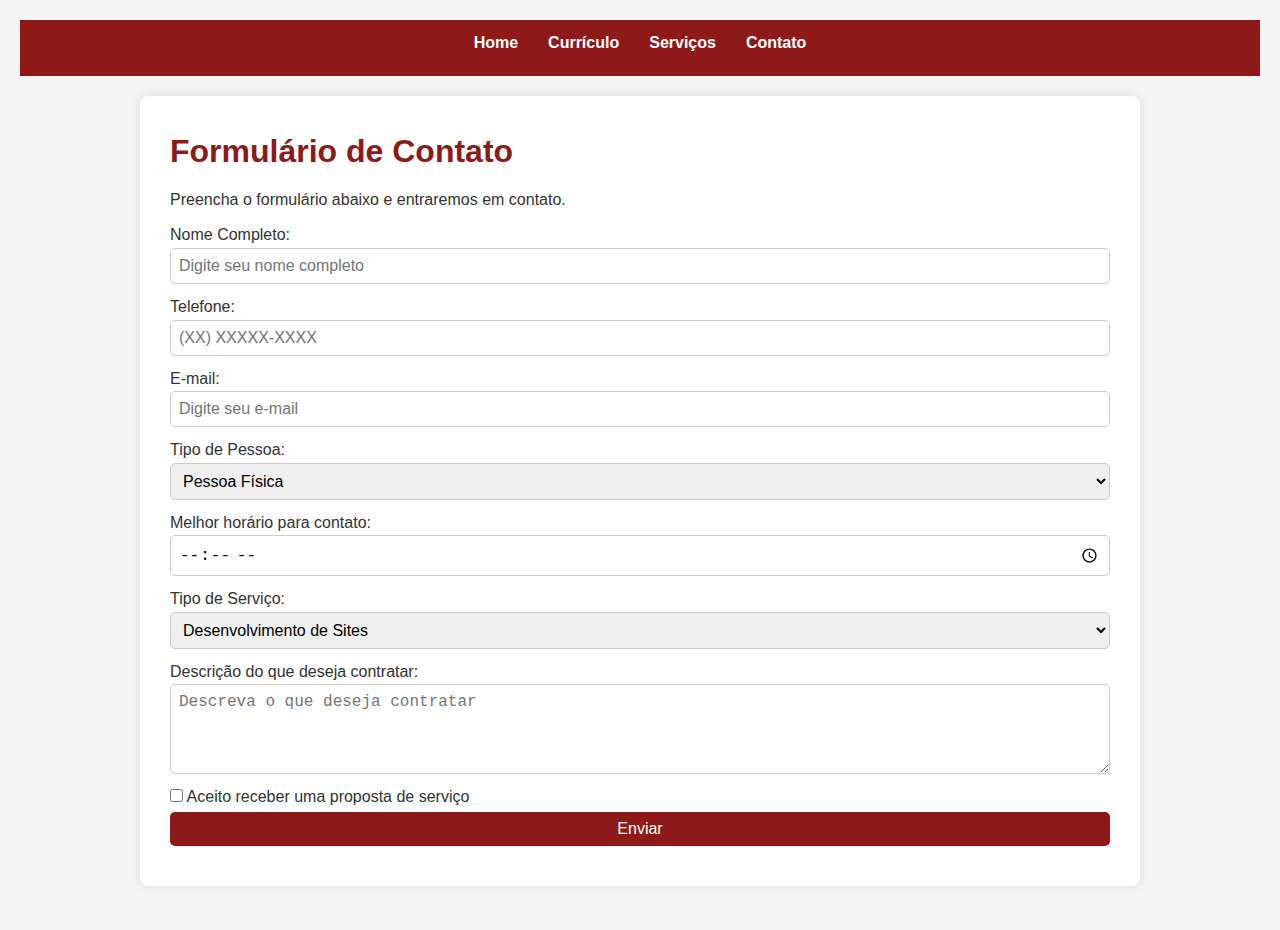
<file: contato.html>
<!DOCTYPE html>
<html lang="pt-br">
<head>
  <meta charset="UTF-8">
  <meta name="viewport" content="width=device-width, initial-scale=1.0">
  <title>Formulário de Contato</title>
  <link rel="stylesheet" href="style.css">
</head>
<body>
  <header>
    <nav>
      <ul>
        <li><a href="index.html">Home</a></li>
        <li><a href="currículo.html">Currículo</a></li>
        <li><a href="servicos.html">Serviços</a></li>
        <li><a href="contato.html">Contato</a></li>
      </ul>
    </nav>
  </header>
  <main>
    <h1>Formulário de Contato</h1>
    <p>Preencha o formulário abaixo e entraremos em contato.</p>
    <form action="#" method="post">
      <label for="nome">Nome Completo:</label>
      <input type="text" id="nome" name="nome" required placeholder="Digite seu nome completo">
      <label for="telefone">Telefone:</label>
      <input type="tel" id="telefone" name="telefone" required placeholder="(XX) XXXXX-XXXX">
      <label for="email">E-mail:</label>
      <input type="email" id="email" name="email" required placeholder="Digite seu e-mail">
      <label for="tipo">Tipo de Pessoa:</label>
      <select id="tipo" name="tipo" required>
        <option value="fisica">Pessoa Física</option>
        <option value="juridica">Pessoa Jurídica</option>
      </select>
      <label for="horario">Melhor horário para contato:</label>
      <input type="time" id="horario" name="horario" required>
      <label for="servico">Tipo de Serviço:</label>
      <select id="servico" name="servico" required>
        <option value="desenvolvimento">Desenvolvimento de Sites</option>   
        <option value="outro">Outro</option>
      </select>
      <label for="descricao">Descrição do que deseja contratar:</label>
      <textarea id="descricao" name="descricao" rows="4" placeholder="Descreva o que deseja contratar" required></textarea>
      <label for="consentimento">
        <input type="checkbox" id="consentimento" name="consentimento" required>
        Aceito receber uma proposta de serviço
      </label>
      <button type="submit">Enviar</button>
    </form>
  </main>
</body>
</html>
</file>
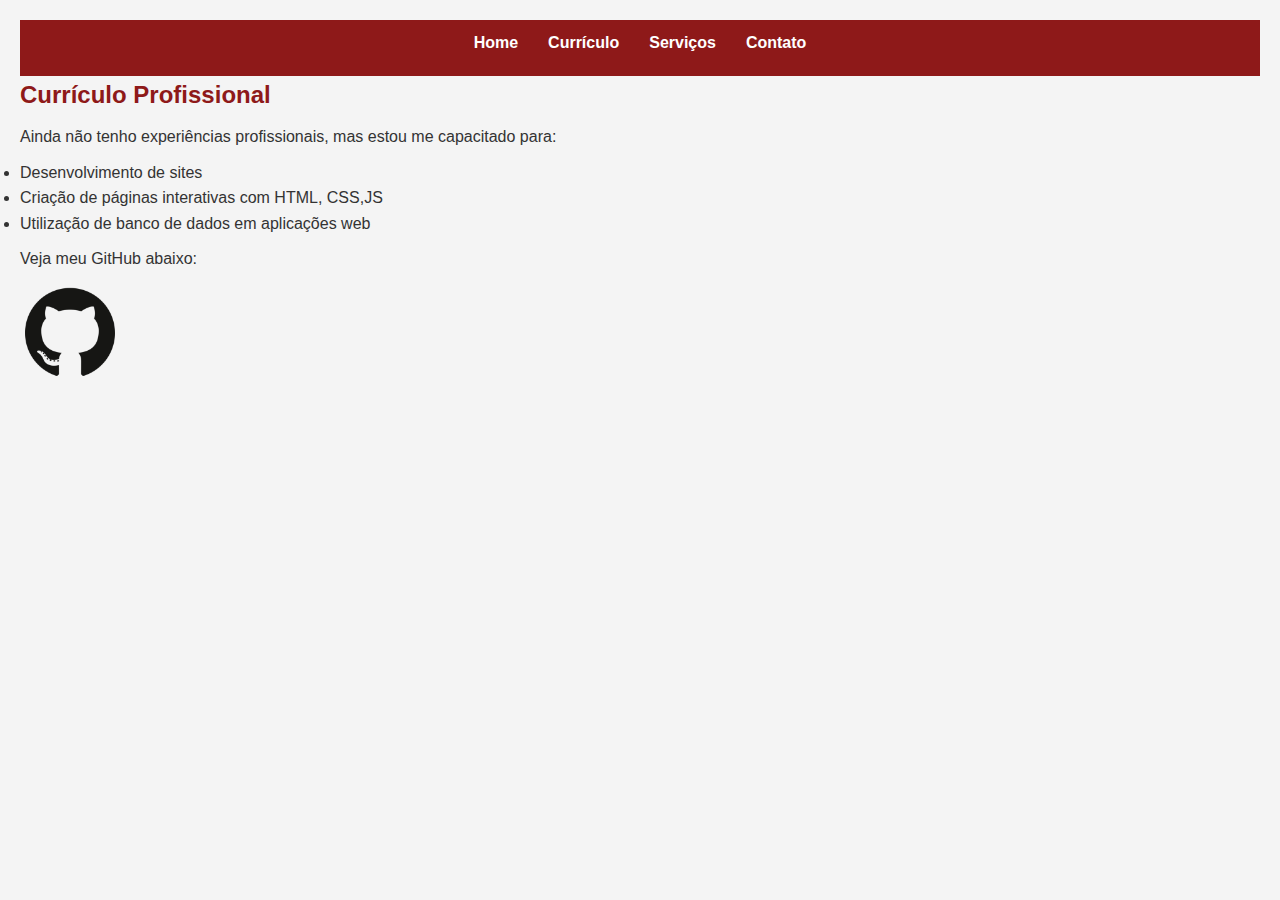
<file: currículo.html>
<!DOCTYPE html>
<html lang="pt-br">
<head>
    <meta charset="UTF-8">
    <meta name="viewport" content="width=device-width, initial-scale=1.0">
    <title>Currículo - Emanuel</title>
    <link rel="stylesheet" href="style.css">
</head>
<body>
    <header>
        <nav>
          <ul>
            <li><a href="index.html">Home</a></li>
            <li><a href="curriculo.html">Currículo</a></li>
            <li><a href="servicos.html">Serviços</a></li>
            <li><a href="contato.html">Contato</a></li>
          </ul>
        </nav>
      </header>
     <!-- Página Currículo -->
     <section id="curriculo">
        <h2>Currículo Profissional</h2>
        <p>Ainda não tenho experiências profissionais, mas estou me capacitado para:</p>
        <ul>
          <li>Desenvolvimento de sites</li>
          <li>Criação de páginas interativas com HTML, CSS,JS</li>
          <li>Utilização de banco de dados em aplicações web</li>
        </ul>
        <p>Veja meu GitHub abaixo:</p>
        <a href="https://github.com/euomanel" target="_blank">
          <img src=".//Imagem/github.png" alt="GitHub" width="100">
        </a>
      </section>
</body>
</html>
</file>
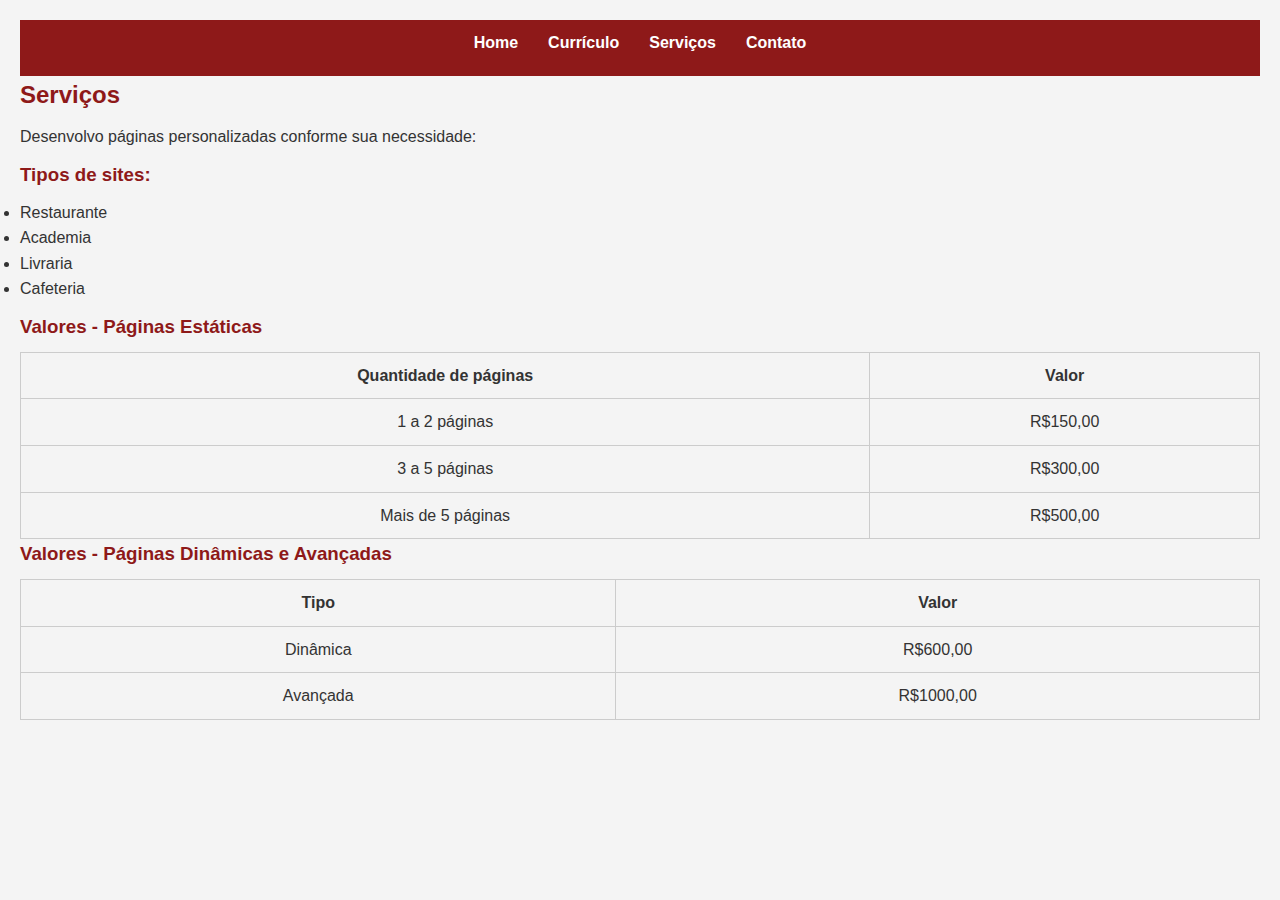
<file: servicos.html>
<!DOCTYPE html>
<html lang="pt-br">
<head>
    <meta charset="UTF-8">
    <meta name="viewport" content="width=device-width, initial-scale=1.0">
    <title>Serviços - Emanuel</title>
    <link rel="stylesheet" href="style.css">
</head>
<body>
    <header>
        <nav>
          <ul>
            <li><a href="index.html">Home</a></li>
            <li><a href="currículo.html">Currículo</a></li>
            <li><a href="servicos.html">Serviços</a></li>
            <li><a href="contato.html">Contato</a></li>
          </ul>
        </nav>
      </header>
 <section id="servicos">
    <h2>Serviços</h2>
    <p>Desenvolvo páginas personalizadas conforme sua necessidade:</p>
    <h3>Tipos de sites:</h3>
    <ul>
      <li>Restaurante</li>
      <li>Academia</li>
      <li>Livraria</li>
      <li>Cafeteria</li>
    </ul>
    <h3>Valores - Páginas Estáticas</h3>
    <table border="1">
      <tr><th>Quantidade de páginas</th><th>Valor</th></tr>
      <tr><td>1 a 2 páginas</td><td>R$150,00</td></tr>
      <tr><td>3 a 5 páginas</td><td>R$300,00</td></tr>
      <tr><td>Mais de 5 páginas</td><td>R$500,00</td></tr>
    </table>
    <h3>Valores - Páginas Dinâmicas e Avançadas</h3>
    <table border="1">
      <tr><th>Tipo</th><th>Valor</th></tr>
      <tr><td>Dinâmica</td><td>R$600,00</td></tr>
      <tr><td>Avançada</td><td>R$1000,00</td></tr>
    </table>
  </section>    
</body>
</html>
</file>
<file: style.css>
* {
    margin: 0;
    padding: 0;
    box-sizing: border-box;
  }
  body {
    font-family: 'Segoe UI', Tahoma, Geneva, Verdana, sans-serif;
    line-height: 1.6;
    background-color: #f4f4f4;
    color: #333;
    padding: 20px;
  }
  header {
    background-color: #8e1919;
    color: white;
    padding: 10px 0;
  }
  nav ul {
    display: flex;
    justify-content: center;
    list-style: none;
  }
  nav ul li {
    margin: 0 15px;
  }
  nav ul li a {
    color: white;
    text-decoration: none;
    font-weight: bold;
    transition: color 0.3s;
  }
  nav ul li a:hover {
    color: #ffdd57;
  }
  main {
    max-width: 1000px;
    margin: 20px auto;
    background: white;
    padding: 30px;
    border-radius: 8px;
    box-shadow: 0 0 10px rgba(0, 0, 0, 0.1);
  }
  
  h1, h2, h3 {
    color: #8e1919;
    margin-bottom: 10px;
  }
  
  ul, p {
    margin-bottom: 10px;
  }
  
  img {
    border-radius: 8px;
    margin-bottom: 15px;
  }
  
  audio, video {
    display: block;
    margin: 10px 0;
  }
  
  form {
    display: flex;
    flex-direction: column;
  }
  
  form input, form select, form textarea, form button {
    margin-bottom: 10px;
    padding: 8px;
    border-radius: 5px;
    border: 1px solid #ccc;
    font-size: 1rem;
  }
  
  form button {
    background-color: #8e1919;
    color: white;
    border: none;
    cursor: pointer;
    transition: background-color 0.3s;
  }
  
  table {
    width: 100%;
    border-collapse: collapse;
    margin-top: 10px;
  }
  
  table, th, td {
    border: 1px solid #ccc;
  }
  
  th, td {
    padding: 10px;
    text-align: center;
  }
  
  @media (max-width: 768px) {
    nav ul {
      flex-direction: column;
      align-items: center;
    }
  
    main {
      padding: 15px;
    }
  
    table, th, td {
      font-size: 0.9rem;
    }
  }
</file>
